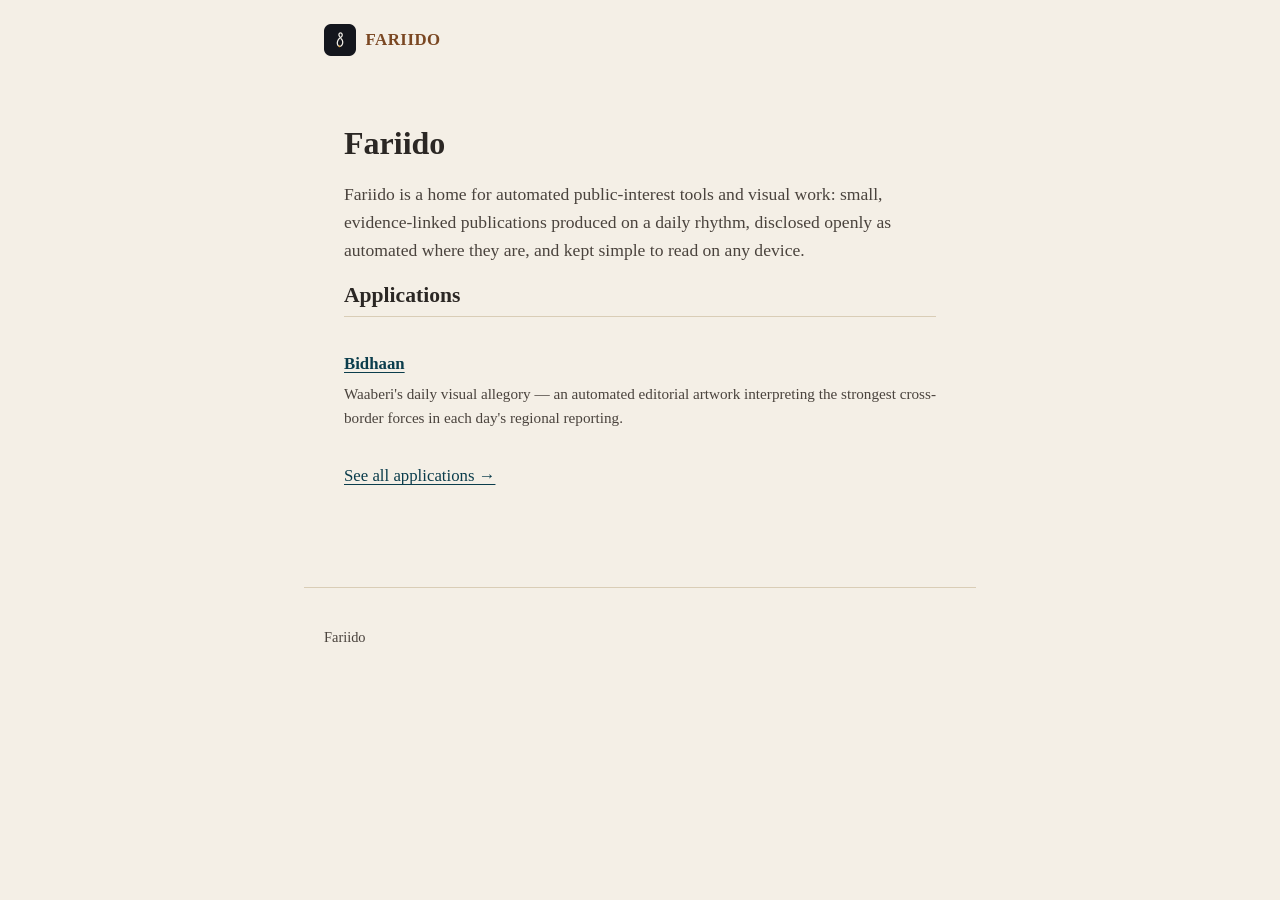
<file: index.html>
<!DOCTYPE html>
<html lang="en">
<head>
<meta charset="utf-8">
<meta name="viewport" content="width=device-width, initial-scale=1">
<title>Fariido</title>
<meta name="description" content="Fariido — a home for automated public-interest tools and visual work.">
<link rel="icon" type="image/png" href="/assets/favicon.png">
<link rel="stylesheet" href="/assets/site.css">
</head>
<body>
<header class="site-header">
  <img src="/assets/raad-logo.png" alt="Fariido" class="site-logo" width="32" height="32">
  <p class="wordmark">Fariido</p>
</header>

<main>
  <section class="hero">
    <h1>Fariido</h1>
    <p class="lede">
      Fariido is a home for automated public-interest tools and visual work: small, evidence-linked
      publications produced on a daily rhythm, disclosed openly as automated where they are, and kept
      simple to read on any device.
    </p>
  </section>

  <section aria-label="applications">
    <h2>Applications</h2>
    <ul class="app-list">
      <li>
        <a href="/apps/bidhaan/"><strong>Bidhaan</strong></a>
        <span class="app-desc">Waaberi's daily visual allegory — an automated editorial artwork
        interpreting the strongest cross-border forces in each day's regional reporting.</span>
      </li>
    </ul>
    <p><a href="/apps/">See all applications &rarr;</a></p>
  </section>
</main>

<footer class="site-footer">
  <p>Fariido</p>
</footer>
</body>
</html>
</file>
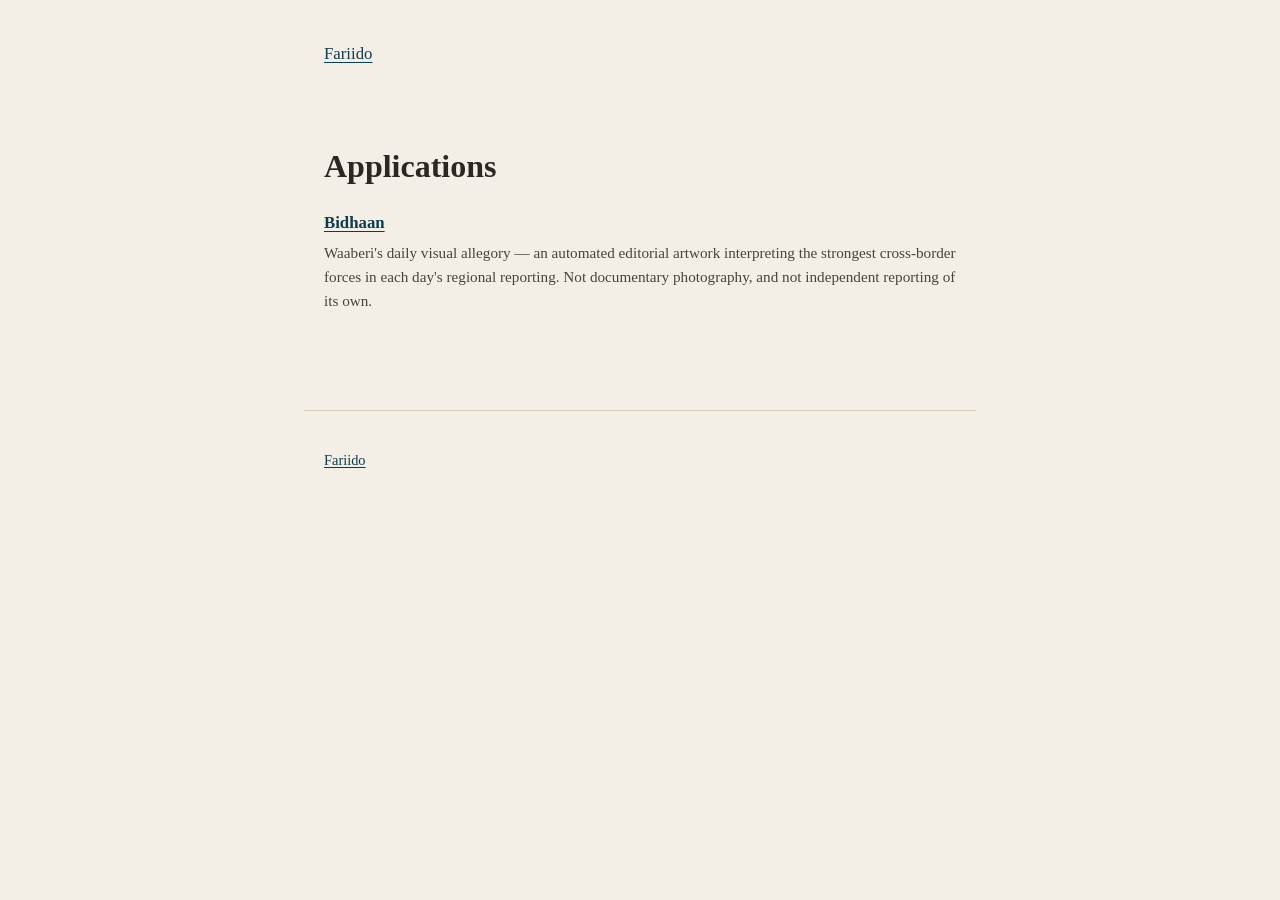
<file: apps/index.html>
<!DOCTYPE html>
<html lang="en">
<head>
<meta charset="utf-8">
<meta name="viewport" content="width=device-width, initial-scale=1">
<title>Applications — Fariido</title>
<meta name="description" content="Fariido applications: automated public-interest tools and visual work.">
<link rel="stylesheet" href="/assets/site.css">
</head>
<body>
<header class="site-header">
  <p><a href="/">Fariido</a></p>
</header>

<main>
  <h1>Applications</h1>
  <ul class="app-list">
    <li>
      <a href="/apps/bidhaan/"><strong>Bidhaan</strong></a>
      <span class="app-desc">Waaberi's daily visual allegory — an automated editorial artwork
      interpreting the strongest cross-border forces in each day's regional reporting. Not
      documentary photography, and not independent reporting of its own.</span>
    </li>
  </ul>
</main>

<footer class="site-footer">
  <p><a href="/">Fariido</a></p>
</footer>
</body>
</html>
</file>
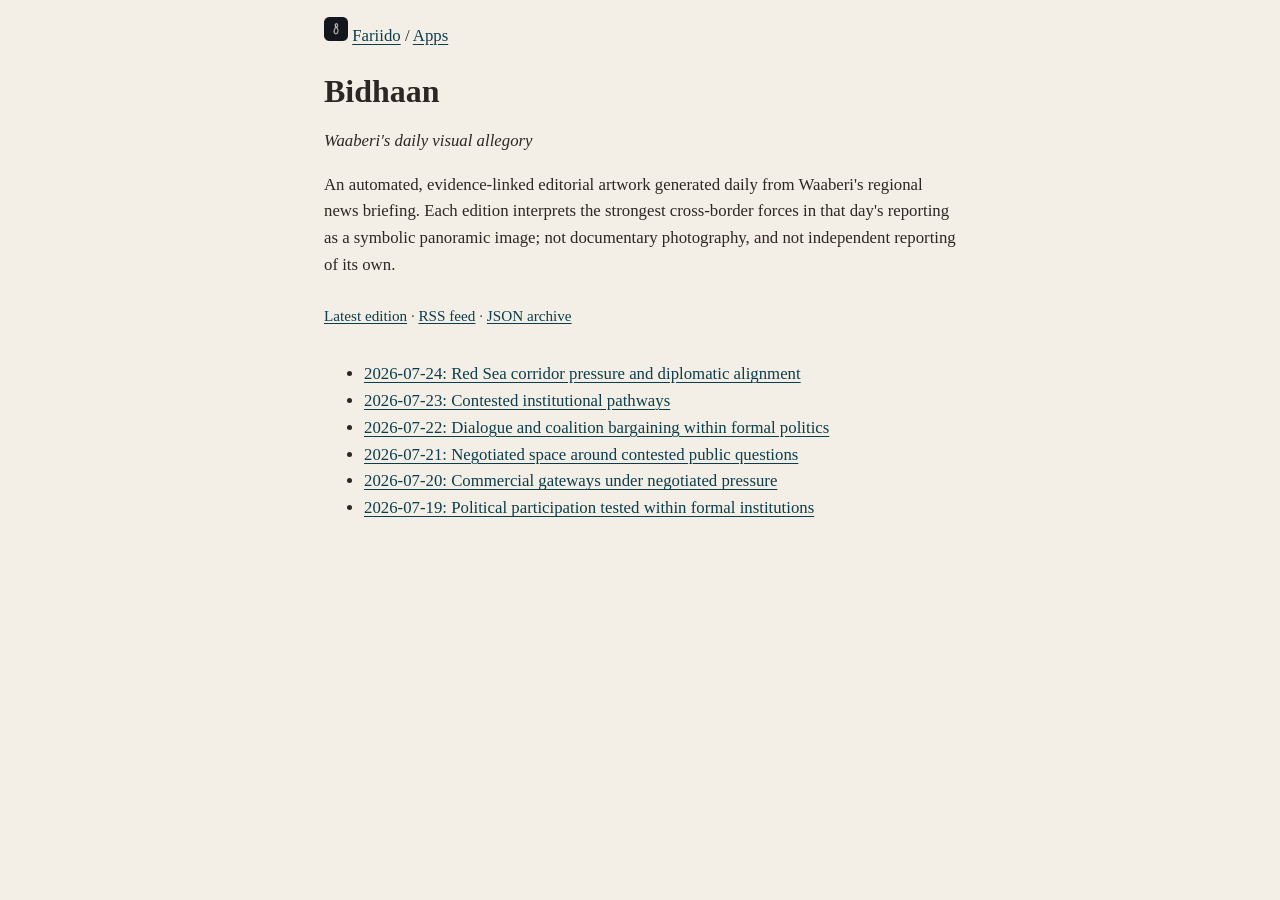
<file: apps/bidhaan/index.html>
<!DOCTYPE html>
<html lang="en">
<head>
<meta charset="utf-8">
<meta name="viewport" content="width=device-width, initial-scale=1">
<title>Bidhaan: Archive</title>
<meta name="description" content="Bidhaan: Waaberi's daily visual allegory. An automated, evidence-linked editorial artwork archive.">
<link rel="icon" type="image/png" href="/assets/favicon.png">
<link rel="alternate" type="application/rss+xml" title="Bidhaan" href="feed.xml">
<link rel="stylesheet" href="/assets/site.css">
</head>
<body>
<header>
  <p><a href="/"><img src="/assets/raad-logo.png" alt="Fariido" class="site-logo" width="24" height="24"></a> <a href="/">Fariido</a> / <a href="/apps/">Apps</a></p>
  <h1>Bidhaan</h1>
  <p><em>Waaberi's daily visual allegory</em></p>
  <p>An automated, evidence-linked editorial artwork generated daily from Waaberi's regional news
  briefing. Each edition interprets the strongest cross-border forces in that day's reporting as a
  symbolic panoramic image; not documentary photography, and not independent reporting of its own.</p>
</header>
<nav aria-label="feeds"><a href="latest/">Latest edition</a> · <a href="feed.xml">RSS feed</a> · <a href="index.json">JSON archive</a></nav>
<section aria-label="editions">

  <ul>
  
    <li><a href="/apps/bidhaan/2026/07/24/">2026-07-24: Red Sea corridor pressure and diplomatic alignment</a></li>
  
    <li><a href="/apps/bidhaan/2026/07/23/">2026-07-23: Contested institutional pathways</a></li>
  
    <li><a href="/apps/bidhaan/2026/07/22/">2026-07-22: Dialogue and coalition bargaining within formal politics</a></li>
  
    <li><a href="/apps/bidhaan/2026/07/21/">2026-07-21: Negotiated space around contested public questions</a></li>
  
    <li><a href="/apps/bidhaan/2026/07/20/">2026-07-20: Commercial gateways under negotiated pressure</a></li>
  
    <li><a href="/apps/bidhaan/2026/07/19/">2026-07-19: Political participation tested within formal institutions</a></li>
  
  </ul>

</section>
</body>
</html>
</file>
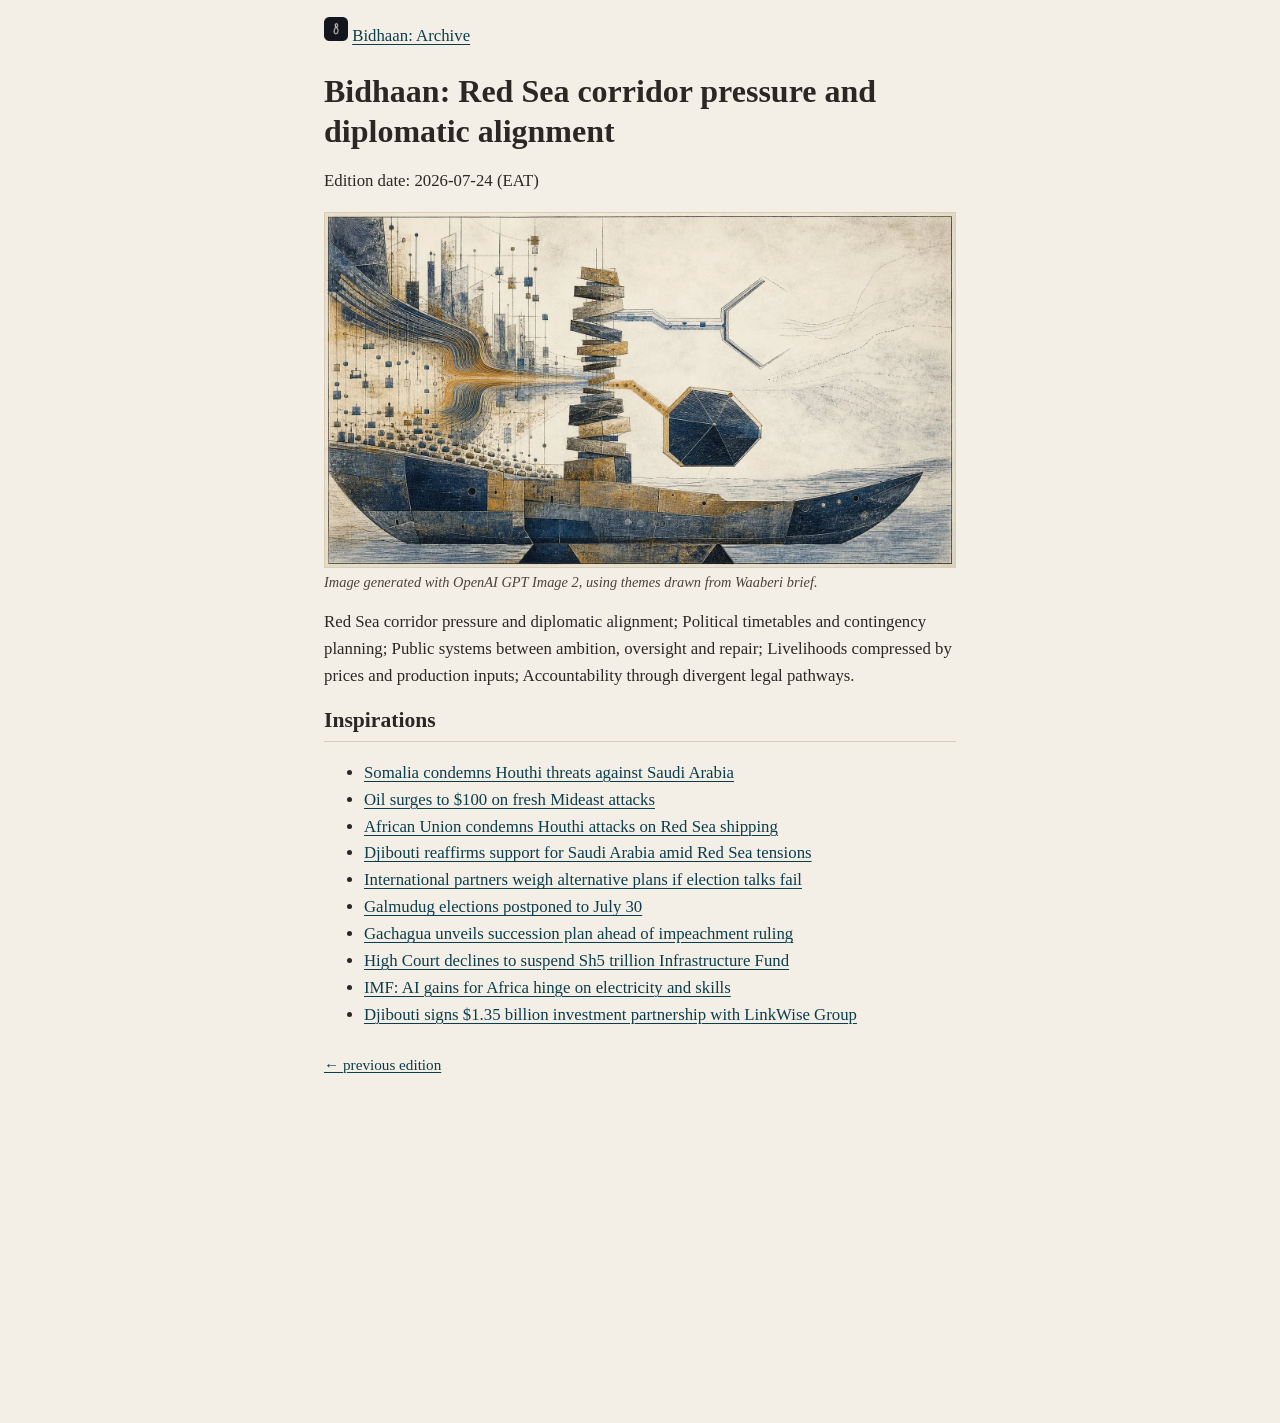
<file: apps/bidhaan/latest/index.html>
<!DOCTYPE html>
<html lang="en">
<head>
<meta charset="utf-8">
<meta name="viewport" content="width=device-width, initial-scale=1">
<title>Bidhaan: Latest edition</title>
<link rel="icon" type="image/png" href="/assets/favicon.png">
<link rel="stylesheet" href="/assets/site.css">

<meta http-equiv="refresh" content="0; url=/apps/bidhaan/2026/07/24/">
<link rel="canonical" href="/apps/bidhaan/2026/07/24/">

</head>
<body>
<header>
  <p><a href="/"><img src="/assets/raad-logo.png" alt="Fariido" class="site-logo" width="24" height="24"></a> <a href="/apps/bidhaan/">Bidhaan: Archive</a></p>
  <h1>Bidhaan: Latest edition</h1>
</header>
<section>

  <p>The current edition is <strong>Red Sea corridor pressure and diplomatic alignment</strong> (2026-07-24).</p>
  <p>If you are not redirected automatically, <a href="/apps/bidhaan/2026/07/24/">continue to the latest edition</a>.</p>

</section>
</body>
</html>
</file>
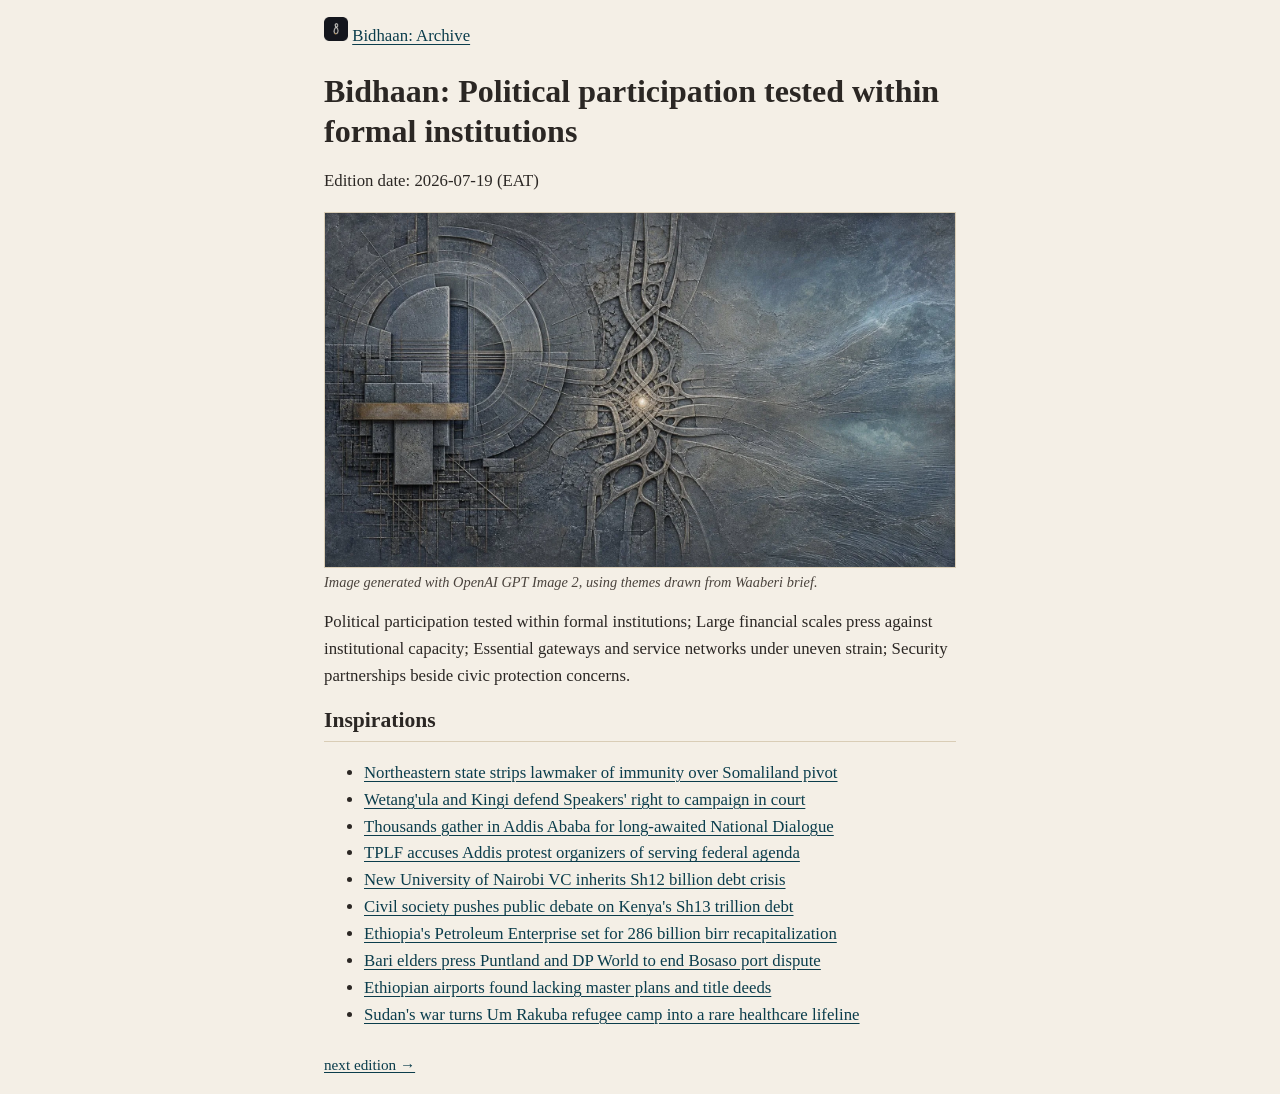
<file: apps/bidhaan/2026/07/19/index.html>
<!DOCTYPE html>
<html lang="en">
<head>
<meta charset="utf-8">
<meta name="viewport" content="width=device-width, initial-scale=1">
<title>Bidhaan: Political participation tested within formal institutions (2026-07-19)</title>
<meta name="description" content="Abstract panoramic editorial artwork in three connected regions, symbolically representing: Political participation tested within formal institutions, Large financial scales press against institutional capacity, Essential gateways and service networks under uneven strain, Security partnerships beside civic protection concerns. Non-documentary, AI-assisted or deterministic editorial interpretation, not a photograph.">
<meta name="bidhaan-manifest-hash" content="86d730b390259107a20ba570ad334723a17157b99d81cf76d1047532fc91c47d">
<meta name="bidhaan-date" content="2026-07-19">
<meta name="bidhaan-revision" content="0">

<link rel="canonical" href="https://fariido.pages.dev/apps/bidhaan/2026/07/19/">

<link rel="next" href="/apps/bidhaan/2026/07/20/">
<meta property="og:type" content="article">
<meta property="og:title" content="Bidhaan: Political participation tested within formal institutions (2026-07-19)">
<meta property="og:description" content="Abstract panoramic editorial artwork in three connected regions, symbolically representing: Political participation tested within formal institutions, Large financial scales press against institutional capacity, Essential gateways and service networks under uneven strain, Security partnerships beside civic protection concerns. Non-documentary, AI-assisted or deterministic editorial interpretation, not a photograph.">
<meta property="og:url" content="https://fariido.pages.dev/apps/bidhaan/2026/07/19/">
<meta property="og:image" content="https://fariido.pages.dev/images/bidhaan/2026/07/19.webp">
<meta name="twitter:card" content="summary_large_image">
<meta name="twitter:title" content="Bidhaan: Political participation tested within formal institutions (2026-07-19)">
<meta name="twitter:description" content="Abstract panoramic editorial artwork in three connected regions, symbolically representing: Political participation tested within formal institutions, Large financial scales press against institutional capacity, Essential gateways and service networks under uneven strain, Security partnerships beside civic protection concerns. Non-documentary, AI-assisted or deterministic editorial interpretation, not a photograph.">
<meta name="twitter:image" content="https://fariido.pages.dev/images/bidhaan/2026/07/19.webp">
<link rel="icon" type="image/png" href="/assets/favicon.png">
<link rel="stylesheet" href="/assets/site.css">
</head>
<body>
<header>
  <p><a href="/"><img src="/assets/raad-logo.png" alt="Fariido" class="site-logo" width="24" height="24"></a> <a href="/apps/bidhaan/">Bidhaan: Archive</a></p>
  <h1>Bidhaan: Political participation tested within formal institutions</h1>
  <p>Edition date: 2026-07-19 (EAT)</p>
</header>

<section aria-label="artwork">
  <figure style="margin: 0;">
    <img src="/images/bidhaan/2026/07/19.webp" alt="Abstract panoramic editorial artwork in three connected regions, symbolically representing: Political participation tested within formal institutions, Large financial scales press against institutional capacity, Essential gateways and service networks under uneven strain, Security partnerships beside civic protection concerns. Non-documentary, AI-assisted or deterministic editorial interpretation, not a photograph." width="1600" height="900" style="display: block;">
    <figcaption class="image-declaration" style="margin-top: 0.25rem; color: var(--charcoal-soft); font-size: 0.9rem; font-style: italic; line-height: 1.4; text-align: left;">Image generated with OpenAI GPT Image 2, using themes drawn from Waaberi brief.</figcaption>
  </figure>
  <p>Political participation tested within formal institutions; Large financial scales press against institutional capacity; Essential gateways and service networks under uneven strain; Security partnerships beside civic protection concerns.</p>
</section>

<section aria-label="inspirations">
  <h2>Inspirations</h2>
  <ul>
  
    <li><a href="https://hiiraan.com/news4/2026/Jul/205729/northeastern_parliament_strips_fahiima_quuje_of_immunity_after_somaliland_shift.aspx">Northeastern state strips lawmaker of immunity over Somaliland pivot</a></li>
  
    <li><a href="https://standardmedia.co.ke/politics/article/2001553098/we-are-allowed-by-constitution-to-campaign-wetang-ula-and-kingi-tell-court">Wetang&#39;ula and Kingi defend Speakers&#39; right to campaign in court</a></li>
  
    <li><a href="https://thereporterethiopia.com/51938">Thousands gather in Addis Ababa for long-awaited National Dialogue</a></li>
  
    <li><a href="https://thereporterethiopia.com/51929">TPLF accuses Addis protest organizers of serving federal agenda</a></li>
  
    <li><a href="https://nation.africa/kenya/news/education/new-uon-boss-prof-ayub-gitau-faces-sh12bn-debt-strikes-and-falling-rankings--5530590">New University of Nairobi VC inherits Sh12 billion debt crisis</a></li>
  
    <li><a href="https://standardmedia.co.ke/business/article/2001553162/why-civil-society-wants-kenya-s-sh13-trillion-debt-discussed-at-dinner-tables">Civil society pushes public debate on Kenya&#39;s Sh13 trillion debt</a></li>
  
    <li><a href="https://thereporterethiopia.com/51932">Ethiopia&#39;s Petroleum Enterprise set for 286 billion birr recapitalization</a></li>
  
    <li><a href="https://hiiraan.com/news4/2026/Jul/205727/bari_region_elders_urge_puntland_dp_world_to_end_bosaso_port_dispute.aspx">Bari elders press Puntland and DP World to end Bosaso port dispute</a></li>
  
    <li><a href="https://addisfortune.news/airports-lack-master-plans-title-deeds">Ethiopian airports found lacking master plans and title deeds</a></li>
  
    <li><a href="https://3ayin.com/en/umrakuba-">Sudan&#39;s war turns Um Rakuba refugee camp into a rare healthcare lifeline</a></li>
  
  </ul>
</section>

<nav aria-label="archive navigation">
  
  <a href="/apps/bidhaan/2026/07/20/">next edition &rarr;</a>
</nav>
</body>
</html>
</file>
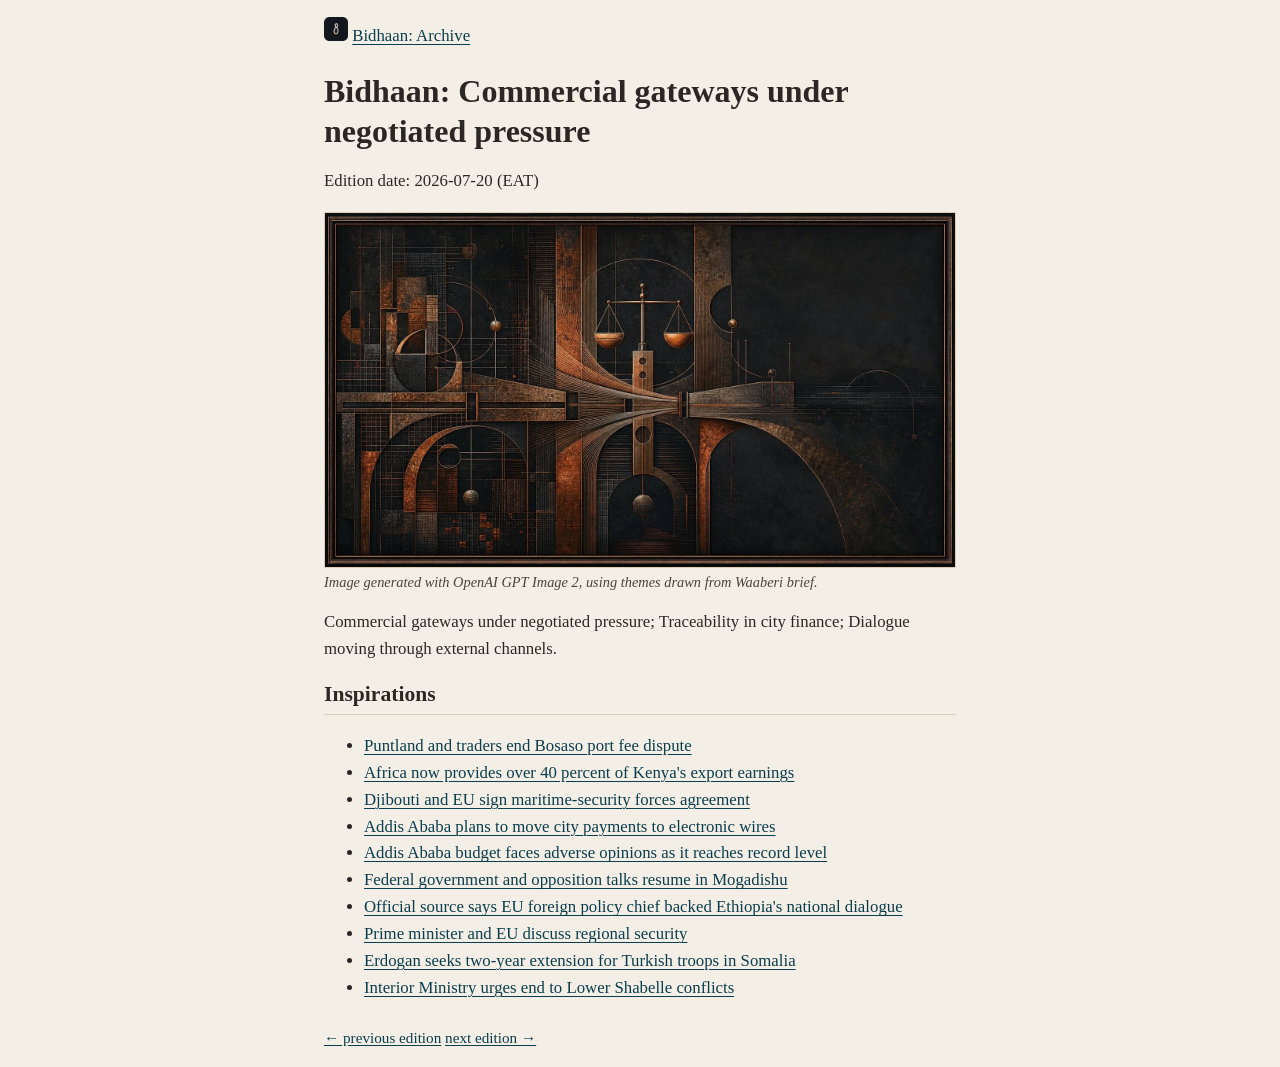
<file: apps/bidhaan/2026/07/20/index.html>
<!DOCTYPE html>
<html lang="en">
<head>
<meta charset="utf-8">
<meta name="viewport" content="width=device-width, initial-scale=1">
<title>Bidhaan: Commercial gateways under negotiated pressure (2026-07-20)</title>
<meta name="description" content="Abstract panoramic editorial artwork in three connected regions, symbolically representing: Commercial gateways under negotiated pressure, Traceability in city finance, Dialogue moving through external channels. Non-documentary, AI-assisted or deterministic editorial interpretation, not a photograph.">
<meta name="bidhaan-manifest-hash" content="3fcc3c27493f899cb8c7c16fc9a03580d32db0dedda34ea4d06b93808bc2b897">
<meta name="bidhaan-date" content="2026-07-20">
<meta name="bidhaan-revision" content="0">

<link rel="canonical" href="https://fariido.pages.dev/apps/bidhaan/2026/07/20/">
<link rel="prev" href="/apps/bidhaan/2026/07/19/">
<link rel="next" href="/apps/bidhaan/2026/07/21/">
<meta property="og:type" content="article">
<meta property="og:title" content="Bidhaan: Commercial gateways under negotiated pressure (2026-07-20)">
<meta property="og:description" content="Abstract panoramic editorial artwork in three connected regions, symbolically representing: Commercial gateways under negotiated pressure, Traceability in city finance, Dialogue moving through external channels. Non-documentary, AI-assisted or deterministic editorial interpretation, not a photograph.">
<meta property="og:url" content="https://fariido.pages.dev/apps/bidhaan/2026/07/20/">
<meta property="og:image" content="https://fariido.pages.dev/images/bidhaan/2026/07/20.webp">
<meta name="twitter:card" content="summary_large_image">
<meta name="twitter:title" content="Bidhaan: Commercial gateways under negotiated pressure (2026-07-20)">
<meta name="twitter:description" content="Abstract panoramic editorial artwork in three connected regions, symbolically representing: Commercial gateways under negotiated pressure, Traceability in city finance, Dialogue moving through external channels. Non-documentary, AI-assisted or deterministic editorial interpretation, not a photograph.">
<meta name="twitter:image" content="https://fariido.pages.dev/images/bidhaan/2026/07/20.webp">
<link rel="icon" type="image/png" href="/assets/favicon.png">
<link rel="stylesheet" href="/assets/site.css">
</head>
<body>
<header>
  <p><a href="/"><img src="/assets/raad-logo.png" alt="Fariido" class="site-logo" width="24" height="24"></a> <a href="/apps/bidhaan/">Bidhaan: Archive</a></p>
  <h1>Bidhaan: Commercial gateways under negotiated pressure</h1>
  <p>Edition date: 2026-07-20 (EAT)</p>
</header>

<section aria-label="artwork">
  <figure style="margin: 0;">
    <img src="/images/bidhaan/2026/07/20.webp" alt="Abstract panoramic editorial artwork in three connected regions, symbolically representing: Commercial gateways under negotiated pressure, Traceability in city finance, Dialogue moving through external channels. Non-documentary, AI-assisted or deterministic editorial interpretation, not a photograph." width="1600" height="900" style="display: block;">
    <figcaption class="image-declaration" style="margin-top: 0.25rem; color: var(--charcoal-soft); font-size: 0.9rem; font-style: italic; line-height: 1.4; text-align: left;">Image generated with OpenAI GPT Image 2, using themes drawn from Waaberi brief.</figcaption>
  </figure>
  <p>Commercial gateways under negotiated pressure; Traceability in city finance; Dialogue moving through external channels.</p>
</section>

<section aria-label="inspirations">
  <h2>Inspirations</h2>
  <ul>
  
    <li><a href="https://hiiraan.com/news4/2026/Jul/205740/puntland_traders_agree_to_end_bosaso_port_fee_dispute.aspx">Puntland and traders end Bosaso port fee dispute</a></li>
  
    <li><a href="https://businessdailyafrica.com/bd/economy/africa-contributes-over-40pc-of-kenya-s-export-earnings-5531880">Africa now provides over 40 percent of Kenya&#39;s export earnings</a></li>
  
    <li><a href="https://lanation.dj/djibouti-et-lunion-europeenne-renforcent-leur-partenariat-strategique-pour-la-securite-maritime">Djibouti and EU sign maritime-security forces agreement</a></li>
  
    <li><a href="https://addisfortune.news/addis-abeba-plans-to-move-its-money-to-the-wires">Addis Ababa plans to move city payments to electronic wires</a></li>
  
    <li><a href="https://addisfortune.news/adverse-opinions-pile-up-as-addis-abebas-budget-hits-a-record">Addis Ababa budget faces adverse opinions as it reaches record level</a></li>
  
    <li><a href="https://caasimada.net/xog-qodobada-looga-hadlayo-wada-hadallada-berri-dhexmaraya-df-iyo-mucaaradka">Federal government and opposition talks resume in Mogadishu</a></li>
  
    <li><a href="https://ena.et/web/eng/w/eng_9243578">Official source says EU foreign policy chief backed Ethiopia&#39;s national dialogue</a></li>
  
    <li><a href="https://lanation.dj/le-premier-ministre-reaffirme-avec-lunion-europeenne-lengagement-de-djibouti-en-faveur-de-la-paix-et-de-la-stabilite-regionale">Prime minister and EU discuss regional security</a></li>
  
    <li><a href="https://hiiraan.com/security4/2026/Jul/205736/erdogan_seeks_twoyear_extension_for_turkish_troop_deployment_in_somalia.aspx">Erdogan seeks two-year extension for Turkish troops in Somalia</a></li>
  
    <li><a href="https://hiiraan.com/security4/2026/Jul/205735/somalia_interior_ministry_calls_for_end_to_conflicts_in_lower_shabelle_region.aspx">Interior Ministry urges end to Lower Shabelle conflicts</a></li>
  
  </ul>
</section>

<nav aria-label="archive navigation">
  <a href="/apps/bidhaan/2026/07/19/">&larr; previous edition</a>
  <a href="/apps/bidhaan/2026/07/21/">next edition &rarr;</a>
</nav>
</body>
</html>
</file>
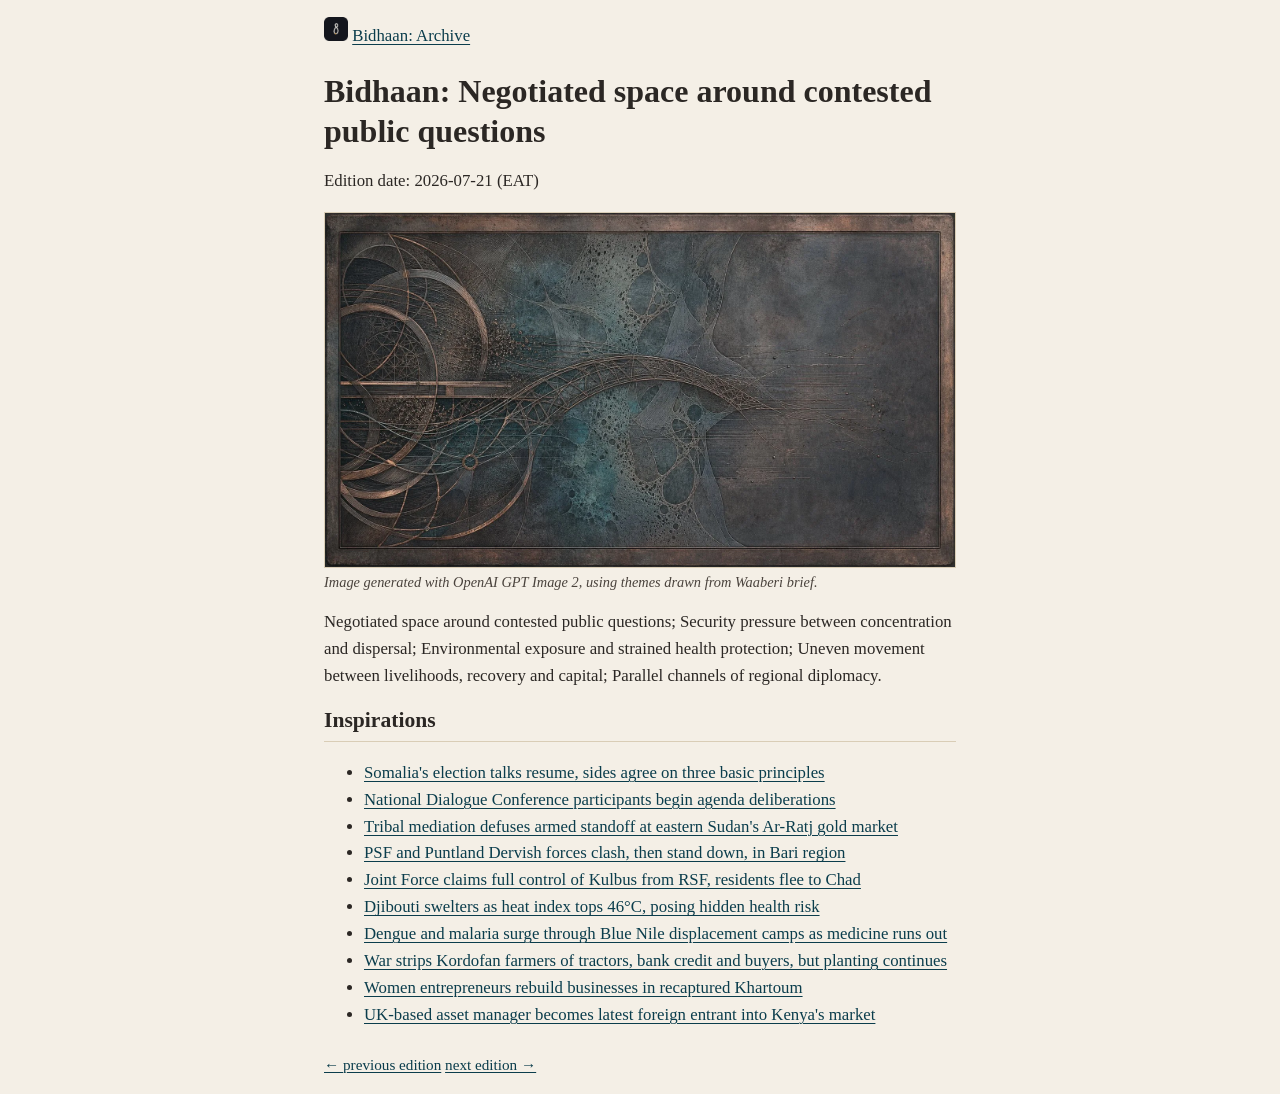
<file: apps/bidhaan/2026/07/21/index.html>
<!DOCTYPE html>
<html lang="en">
<head>
<meta charset="utf-8">
<meta name="viewport" content="width=device-width, initial-scale=1">
<title>Bidhaan: Negotiated space around contested public questions (2026-07-21)</title>
<meta name="description" content="Abstract panoramic editorial artwork in three connected regions, symbolically representing: Negotiated space around contested public questions, Security pressure between concentration and dispersal, Environmental exposure and strained health protection, Uneven movement between livelihoods, recovery and capital, Parallel channels of regional diplomacy. Non-documentary, AI-assisted or deterministic editorial interpretation, not a photograph.">
<meta name="bidhaan-manifest-hash" content="53c22646545fb0fa8f6a1aa49be869874cb75addeb39aba116952d5794b01964">
<meta name="bidhaan-date" content="2026-07-21">
<meta name="bidhaan-revision" content="0">

<link rel="canonical" href="https://fariido.pages.dev/apps/bidhaan/2026/07/21/">
<link rel="prev" href="/apps/bidhaan/2026/07/20/">
<link rel="next" href="/apps/bidhaan/2026/07/22/">
<meta property="og:type" content="article">
<meta property="og:title" content="Bidhaan: Negotiated space around contested public questions (2026-07-21)">
<meta property="og:description" content="Abstract panoramic editorial artwork in three connected regions, symbolically representing: Negotiated space around contested public questions, Security pressure between concentration and dispersal, Environmental exposure and strained health protection, Uneven movement between livelihoods, recovery and capital, Parallel channels of regional diplomacy. Non-documentary, AI-assisted or deterministic editorial interpretation, not a photograph.">
<meta property="og:url" content="https://fariido.pages.dev/apps/bidhaan/2026/07/21/">
<meta property="og:image" content="https://fariido.pages.dev/images/bidhaan/2026/07/21.webp">
<meta name="twitter:card" content="summary_large_image">
<meta name="twitter:title" content="Bidhaan: Negotiated space around contested public questions (2026-07-21)">
<meta name="twitter:description" content="Abstract panoramic editorial artwork in three connected regions, symbolically representing: Negotiated space around contested public questions, Security pressure between concentration and dispersal, Environmental exposure and strained health protection, Uneven movement between livelihoods, recovery and capital, Parallel channels of regional diplomacy. Non-documentary, AI-assisted or deterministic editorial interpretation, not a photograph.">
<meta name="twitter:image" content="https://fariido.pages.dev/images/bidhaan/2026/07/21.webp">
<link rel="icon" type="image/png" href="/assets/favicon.png">
<link rel="stylesheet" href="/assets/site.css">
</head>
<body>
<header>
  <p><a href="/"><img src="/assets/raad-logo.png" alt="Fariido" class="site-logo" width="24" height="24"></a> <a href="/apps/bidhaan/">Bidhaan: Archive</a></p>
  <h1>Bidhaan: Negotiated space around contested public questions</h1>
  <p>Edition date: 2026-07-21 (EAT)</p>
</header>

<section aria-label="artwork">
  <figure style="margin: 0;">
    <img src="/images/bidhaan/2026/07/21.webp" alt="Abstract panoramic editorial artwork in three connected regions, symbolically representing: Negotiated space around contested public questions, Security pressure between concentration and dispersal, Environmental exposure and strained health protection, Uneven movement between livelihoods, recovery and capital, Parallel channels of regional diplomacy. Non-documentary, AI-assisted or deterministic editorial interpretation, not a photograph." width="1600" height="900" style="display: block;">
    <figcaption class="image-declaration" style="margin-top: 0.25rem; color: var(--charcoal-soft); font-size: 0.9rem; font-style: italic; line-height: 1.4; text-align: left;">Image generated with OpenAI GPT Image 2, using themes drawn from Waaberi brief.</figcaption>
  </figure>
  <p>Negotiated space around contested public questions; Security pressure between concentration and dispersal; Environmental exposure and strained health protection; Uneven movement between livelihoods, recovery and capital; Parallel channels of regional diplomacy.</p>
</section>

<section aria-label="inspirations">
  <h2>Inspirations</h2>
  <ul>
  
    <li><a href="https://hiiraan.com/news4/2026/Jul/205752/somali_election_talks_resume_in_mogadishu_as_sides_agree_on_three_basic_principles.aspx">Somalia&#39;s election talks resume, sides agree on three basic principles</a></li>
  
    <li><a href="https://ena.et/web/eng/w/eng_9247586">National Dialogue Conference participants begin agenda deliberations</a></li>
  
    <li><a href="https://atarnetwork.com/?p=30542">Tribal mediation defuses armed standoff at eastern Sudan&#39;s Ar-Ratj gold market</a></li>
  
    <li><a href="https://caasimada.net/maxaa-ka-cusub-dagaalkii-ciidamada-psf-ee-taabacsan-df-iyo-kuwa-puntland">PSF and Puntland Dervish forces clash, then stand down, in Bari region</a></li>
  
    <li><a href="https://atarnetwork.com/?p=30599">Joint Force claims full control of Kulbus from RSF, residents flee to Chad</a></li>
  
    <li><a href="https://lanation.dj/djibouti-forte-chaleur-ressentie-depassant-les-46-c-un-danger-invisible-pour-la-sante">Djibouti swelters as heat index tops 46°C, posing hidden health risk</a></li>
  
    <li><a href="https://atarnetwork.com/?p=30543">Dengue and malaria surge through Blue Nile displacement camps as medicine runs out</a></li>
  
    <li><a href="https://atarnetwork.com/?p=30545">War strips Kordofan farmers of tractors, bank credit and buyers, but planting continues</a></li>
  
    <li><a href="https://atarnetwork.com/?p=30544">Women entrepreneurs rebuild businesses in recaptured Khartoum</a></li>
  
    <li><a href="https://businessdailyafrica.com/bd/markets/uk-based-asset-firm-latest-to-enter-kenya-in-partnership-deal-5532748">UK-based asset manager becomes latest foreign entrant into Kenya&#39;s market</a></li>
  
  </ul>
</section>

<nav aria-label="archive navigation">
  <a href="/apps/bidhaan/2026/07/20/">&larr; previous edition</a>
  <a href="/apps/bidhaan/2026/07/22/">next edition &rarr;</a>
</nav>
</body>
</html>
</file>
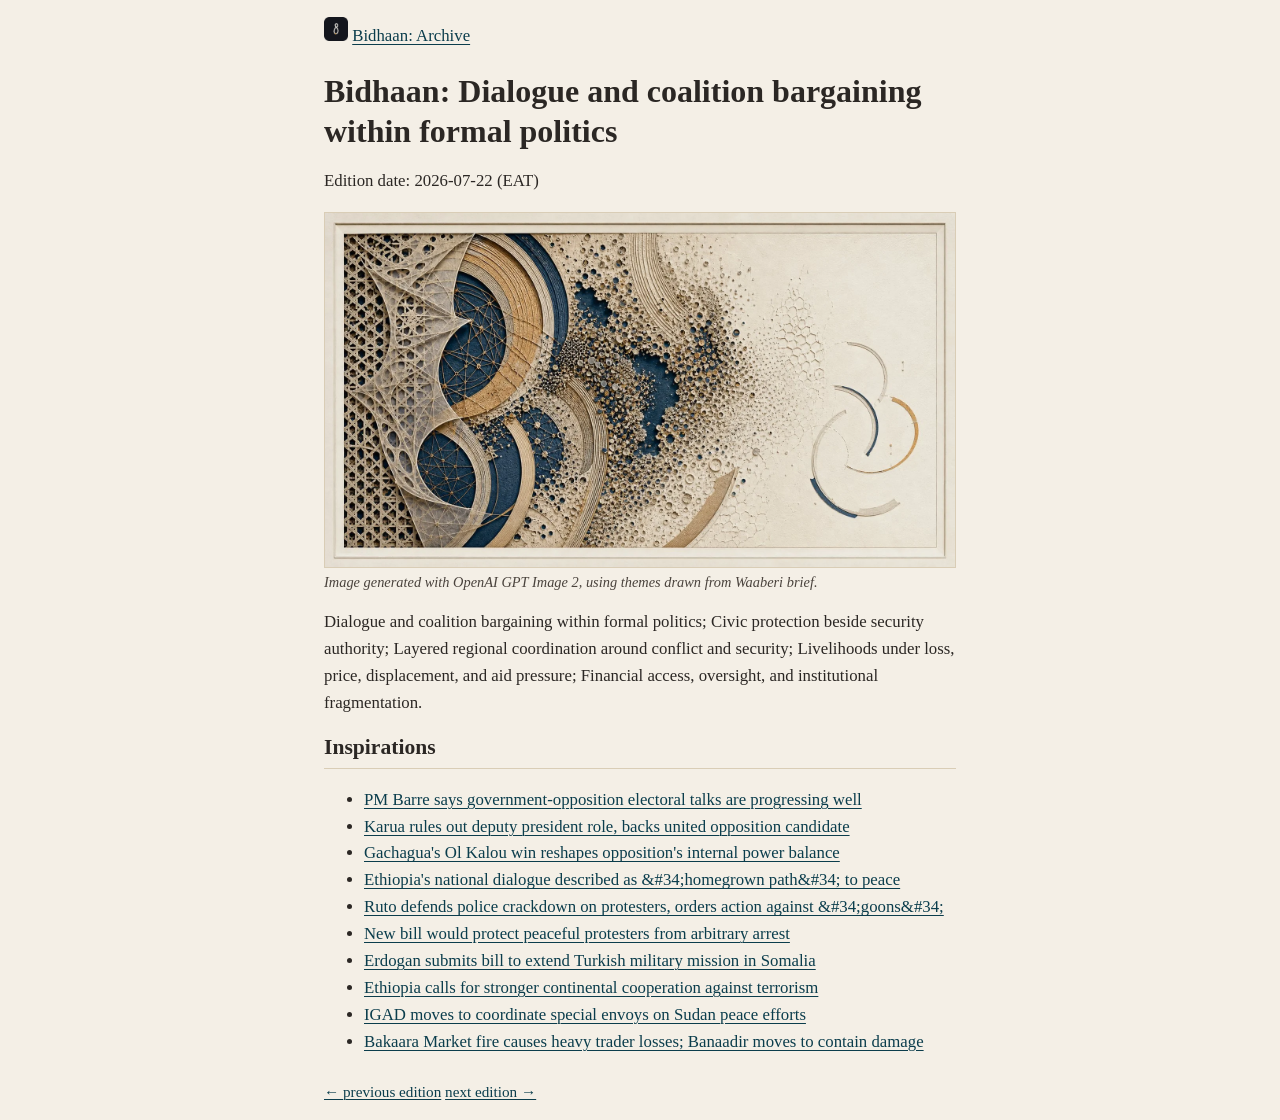
<file: apps/bidhaan/2026/07/22/index.html>
<!DOCTYPE html>
<html lang="en">
<head>
<meta charset="utf-8">
<meta name="viewport" content="width=device-width, initial-scale=1">
<title>Bidhaan: Dialogue and coalition bargaining within formal politics (2026-07-22)</title>
<meta name="description" content="Abstract panoramic editorial artwork in three connected regions, symbolically representing: Dialogue and coalition bargaining within formal politics, Civic protection beside security authority, Layered regional coordination around conflict and security, Livelihoods under loss, price, displacement, and aid pressure, Financial access, oversight, and institutional fragmentation. Non-documentary, AI-assisted or deterministic editorial interpretation, not a photograph.">
<meta name="bidhaan-manifest-hash" content="f15741fe2ced91b10d2e93ff342ca59b3c436d0fe61515ad79f718e3bd147535">
<meta name="bidhaan-date" content="2026-07-22">
<meta name="bidhaan-revision" content="0">

<link rel="canonical" href="https://fariido.pages.dev/apps/bidhaan/2026/07/22/">
<link rel="prev" href="/apps/bidhaan/2026/07/21/">
<link rel="next" href="/apps/bidhaan/2026/07/23/">
<meta property="og:type" content="article">
<meta property="og:title" content="Bidhaan: Dialogue and coalition bargaining within formal politics (2026-07-22)">
<meta property="og:description" content="Abstract panoramic editorial artwork in three connected regions, symbolically representing: Dialogue and coalition bargaining within formal politics, Civic protection beside security authority, Layered regional coordination around conflict and security, Livelihoods under loss, price, displacement, and aid pressure, Financial access, oversight, and institutional fragmentation. Non-documentary, AI-assisted or deterministic editorial interpretation, not a photograph.">
<meta property="og:url" content="https://fariido.pages.dev/apps/bidhaan/2026/07/22/">
<meta property="og:image" content="https://fariido.pages.dev/images/bidhaan/2026/07/22.webp">
<meta name="twitter:card" content="summary_large_image">
<meta name="twitter:title" content="Bidhaan: Dialogue and coalition bargaining within formal politics (2026-07-22)">
<meta name="twitter:description" content="Abstract panoramic editorial artwork in three connected regions, symbolically representing: Dialogue and coalition bargaining within formal politics, Civic protection beside security authority, Layered regional coordination around conflict and security, Livelihoods under loss, price, displacement, and aid pressure, Financial access, oversight, and institutional fragmentation. Non-documentary, AI-assisted or deterministic editorial interpretation, not a photograph.">
<meta name="twitter:image" content="https://fariido.pages.dev/images/bidhaan/2026/07/22.webp">
<link rel="icon" type="image/png" href="/assets/favicon.png">
<link rel="stylesheet" href="/assets/site.css">
</head>
<body>
<header>
  <p><a href="/"><img src="/assets/raad-logo.png" alt="Fariido" class="site-logo" width="24" height="24"></a> <a href="/apps/bidhaan/">Bidhaan: Archive</a></p>
  <h1>Bidhaan: Dialogue and coalition bargaining within formal politics</h1>
  <p>Edition date: 2026-07-22 (EAT)</p>
</header>

<section aria-label="artwork">
  <figure style="margin: 0;">
    <img src="/images/bidhaan/2026/07/22.webp" alt="Abstract panoramic editorial artwork in three connected regions, symbolically representing: Dialogue and coalition bargaining within formal politics, Civic protection beside security authority, Layered regional coordination around conflict and security, Livelihoods under loss, price, displacement, and aid pressure, Financial access, oversight, and institutional fragmentation. Non-documentary, AI-assisted or deterministic editorial interpretation, not a photograph." width="1600" height="900" style="display: block;">
    <figcaption class="image-declaration" style="margin-top: 0.25rem; color: var(--charcoal-soft); font-size: 0.9rem; font-style: italic; line-height: 1.4; text-align: left;">Image generated with OpenAI GPT Image 2, using themes drawn from Waaberi brief.</figcaption>
  </figure>
  <p>Dialogue and coalition bargaining within formal politics; Civic protection beside security authority; Layered regional coordination around conflict and security; Livelihoods under loss, price, displacement, and aid pressure; Financial access, oversight, and institutional fragmentation.</p>
</section>

<section aria-label="inspirations">
  <h2>Inspirations</h2>
  <ul>
  
    <li><a href="https://hiiraan.com/news4/2026/Jul/205756/somali_pm_welcomes_progress_in_mogadishu_electoral_talks.aspx">PM Barre says government-opposition electoral talks are progressing well</a></li>
  
    <li><a href="https://citizen.digital/article/all-or-nothing-karua-says-will-not-settle-for-deputy-president-post-to-support-united-opposition-candidate-n386867">Karua rules out deputy president role, backs united opposition candidate</a></li>
  
    <li><a href="https://standardmedia.co.ke/politics/article/2001553395/oomph-gachagua-got-from-ol-kalou-win">Gachagua&#39;s Ol Kalou win reshapes opposition&#39;s internal power balance</a></li>
  
    <li><a href="https://ena.et/web/eng/w/eng_9251309">Ethiopia&#39;s national dialogue described as &amp;#34;homegrown path&amp;#34; to peace</a></li>
  
    <li><a href="https://standardmedia.co.ke/politics/article/2001553374/ruto-no-defence-for-goons-criminality-during-protests">Ruto defends police crackdown on protesters, orders action against &amp;#34;goons&amp;#34;</a></li>
  
    <li><a href="https://eastleighvoice.co.ke/news/381728/proposed-rights-based-law-to-govern-public-demonstrations-protect-peaceful-protesters">New bill would protect peaceful protesters from arbitrary arrest</a></li>
  
    <li><a href="https://garoweonline.com/en/news/somalia/erdogan-submits-bill-to-extend-turkish-military-mission-in-somalia">Erdogan submits bill to extend Turkish military mission in Somalia</a></li>
  
    <li><a href="https://ena.et/web/eng/w/eng_9250959">Ethiopia calls for stronger continental cooperation against terrorism</a></li>
  
    <li><a href="https://ena.et/web/eng/w/eng_9251770">IGAD moves to coordinate special envoys on Sudan peace efforts</a></li>
  
    <li><a href="https://hiiraan.com/news4/2026/Jul/205755/photos_traders_report_heavy_losses_after_fire_breaks_out_in_mogadishus_bakaara_market.aspx">Bakaara Market fire causes heavy trader losses; Banaadir moves to contain damage</a></li>
  
  </ul>
</section>

<nav aria-label="archive navigation">
  <a href="/apps/bidhaan/2026/07/21/">&larr; previous edition</a>
  <a href="/apps/bidhaan/2026/07/23/">next edition &rarr;</a>
</nav>
</body>
</html>
</file>
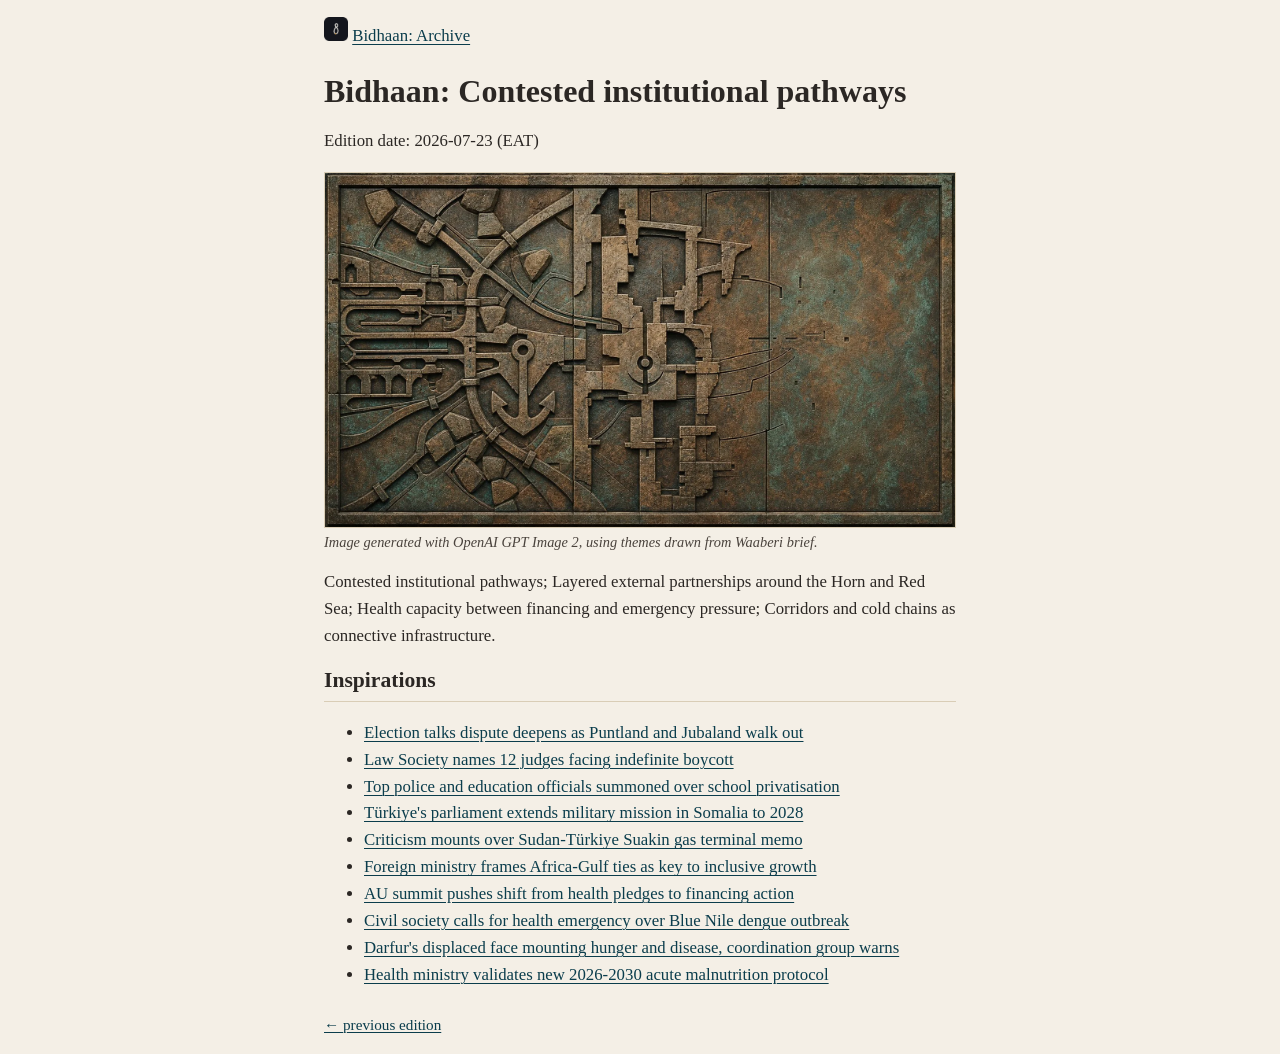
<file: apps/bidhaan/2026/07/23/index.html>
<!DOCTYPE html>
<html lang="en">
<head>
<meta charset="utf-8">
<meta name="viewport" content="width=device-width, initial-scale=1">
<title>Bidhaan: Contested institutional pathways (2026-07-23)</title>
<meta name="description" content="Abstract panoramic editorial artwork in three connected regions, symbolically representing: Contested institutional pathways, Layered external partnerships around the Horn and Red Sea, Health capacity between financing and emergency pressure, Corridors and cold chains as connective infrastructure. Non-documentary, AI-assisted or deterministic editorial interpretation, not a photograph.">
<meta name="bidhaan-manifest-hash" content="a32dea66fbe546b11276fd8c6e496394966a2deb64bf5b8039090058fff54734">
<meta name="bidhaan-date" content="2026-07-23">
<meta name="bidhaan-revision" content="0">

<link rel="canonical" href="https://fariido.pages.dev/apps/bidhaan/2026/07/23/">
<link rel="prev" href="/apps/bidhaan/2026/07/22/">

<meta property="og:type" content="article">
<meta property="og:title" content="Bidhaan: Contested institutional pathways (2026-07-23)">
<meta property="og:description" content="Abstract panoramic editorial artwork in three connected regions, symbolically representing: Contested institutional pathways, Layered external partnerships around the Horn and Red Sea, Health capacity between financing and emergency pressure, Corridors and cold chains as connective infrastructure. Non-documentary, AI-assisted or deterministic editorial interpretation, not a photograph.">
<meta property="og:url" content="https://fariido.pages.dev/apps/bidhaan/2026/07/23/">
<meta property="og:image" content="https://fariido.pages.dev/images/bidhaan/2026/07/23.webp">
<meta name="twitter:card" content="summary_large_image">
<meta name="twitter:title" content="Bidhaan: Contested institutional pathways (2026-07-23)">
<meta name="twitter:description" content="Abstract panoramic editorial artwork in three connected regions, symbolically representing: Contested institutional pathways, Layered external partnerships around the Horn and Red Sea, Health capacity between financing and emergency pressure, Corridors and cold chains as connective infrastructure. Non-documentary, AI-assisted or deterministic editorial interpretation, not a photograph.">
<meta name="twitter:image" content="https://fariido.pages.dev/images/bidhaan/2026/07/23.webp">
<link rel="icon" type="image/png" href="/assets/favicon.png">
<link rel="stylesheet" href="/assets/site.css">
</head>
<body>
<header>
  <p><a href="/"><img src="/assets/raad-logo.png" alt="Fariido" class="site-logo" width="24" height="24"></a> <a href="/apps/bidhaan/">Bidhaan: Archive</a></p>
  <h1>Bidhaan: Contested institutional pathways</h1>
  <p>Edition date: 2026-07-23 (EAT)</p>
</header>

<section aria-label="artwork">
  <figure style="margin: 0;">
    <img src="/images/bidhaan/2026/07/23.webp" alt="Abstract panoramic editorial artwork in three connected regions, symbolically representing: Contested institutional pathways, Layered external partnerships around the Horn and Red Sea, Health capacity between financing and emergency pressure, Corridors and cold chains as connective infrastructure. Non-documentary, AI-assisted or deterministic editorial interpretation, not a photograph." width="1600" height="900" style="display: block;">
    <figcaption class="image-declaration" style="margin-top: 0.25rem; color: var(--charcoal-soft); font-size: 0.9rem; font-style: italic; line-height: 1.4; text-align: left;">Image generated with OpenAI GPT Image 2, using themes drawn from Waaberi brief.</figcaption>
  </figure>
  <p>Contested institutional pathways; Layered external partnerships around the Horn and Red Sea; Health capacity between financing and emergency pressure; Corridors and cold chains as connective infrastructure.</p>
</section>

<section aria-label="inspirations">
  <h2>Inspirations</h2>
  <ul>
  
    <li><a href="https://garoweonline.com/en/news/somalia/somalia-election-dispute-deepens-as-puntland-and-jubaland-leave-mogadishu-talks">Election talks dispute deepens as Puntland and Jubaland walk out</a></li>
  
    <li><a href="https://nation.africa/kenya/news/lsk-names-12-judges-one-magistrate-facing-indefinite-court-boycott-5533862">Law Society names 12 judges facing indefinite boycott</a></li>
  
    <li><a href="https://nation.africa/kenya/news/ig-kanja-dig-lagat-ps-ololoituaa-summoned-over-gatoto-school-dispute-5534482">Top police and education officials summoned over school privatisation</a></li>
  
    <li><a href="https://hiiraan.com/security4/2026/Jul/205768/trkiyes_parliament_approves_twoyear_extension_of_military_mission_in_somalia.aspx">Türkiye&#39;s parliament extends military mission in Somalia to 2028</a></li>
  
    <li><a href="https://dabangasudan.org/en/all-news/article/criticism-mounts-over-sudan-turkiye-suakin-gas-terminal-memo">Criticism mounts over Sudan-Türkiye Suakin gas terminal memo</a></li>
  
    <li><a href="https://ena.et/web/eng/w/eng_9256115">Foreign ministry frames Africa-Gulf ties as key to inclusive growth</a></li>
  
    <li><a href="https://ena.et/web/eng/w/eng_9258315">AU summit pushes shift from health pledges to financing action</a></li>
  
    <li><a href="https://dabangasudan.org/en/all-news/article/call-for-public-health-emergency-amid-dengue-outbreak-in-sudans-blue-nile-state">Civil society calls for health emergency over Blue Nile dengue outbreak</a></li>
  
    <li><a href="https://dabangasudan.org/en/all-news/article/hunger-disease-dispair-darfurs-displaced-bear-ever-mounting-toll-of-sudan-war">Darfur&#39;s displaced face mounting hunger and disease, coordination group warns</a></li>
  
    <li><a href="https://rtd.dj/le-ministere-de-la-sante-valide-le-nouveau-protocole-national-de-prise-en-charge-de-la-malnutrition-aigue-2026-2030">Health ministry validates new 2026-2030 acute malnutrition protocol</a></li>
  
  </ul>
</section>

<nav aria-label="archive navigation">
  <a href="/apps/bidhaan/2026/07/22/">&larr; previous edition</a>
  
</nav>
</body>
</html>
</file>
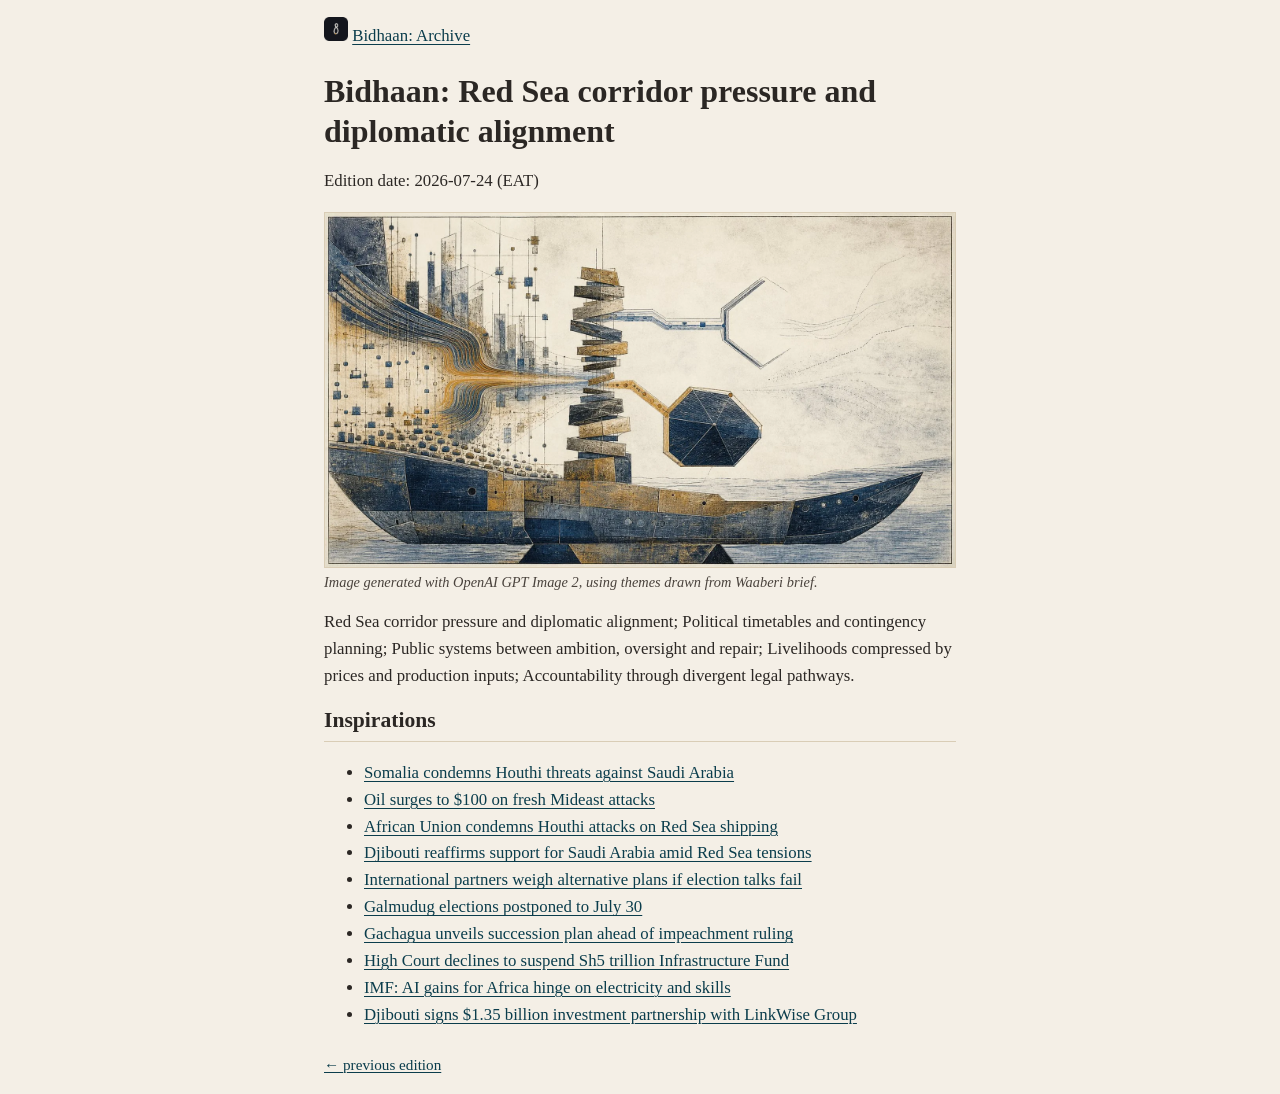
<file: apps/bidhaan/2026/07/24/index.html>
<!DOCTYPE html>
<html lang="en">
<head>
<meta charset="utf-8">
<meta name="viewport" content="width=device-width, initial-scale=1">
<title>Bidhaan: Red Sea corridor pressure and diplomatic alignment (2026-07-24)</title>
<meta name="description" content="Abstract panoramic editorial artwork in three connected regions, symbolically representing: Red Sea corridor pressure and diplomatic alignment, Political timetables and contingency planning, Public systems between ambition, oversight and repair, Livelihoods compressed by prices and production inputs, Accountability through divergent legal pathways. Non-documentary, AI-assisted or deterministic editorial interpretation, not a photograph.">
<meta name="bidhaan-manifest-hash" content="0ab8a416ca734b71fc723433d60089db244332b8043ecb34c1477c4057551519">
<meta name="bidhaan-date" content="2026-07-24">
<meta name="bidhaan-revision" content="0">

<link rel="canonical" href="https://fariido.pages.dev/apps/bidhaan/2026/07/24/">
<link rel="prev" href="/apps/bidhaan/2026/07/23/">

<meta property="og:type" content="article">
<meta property="og:title" content="Bidhaan: Red Sea corridor pressure and diplomatic alignment (2026-07-24)">
<meta property="og:description" content="Abstract panoramic editorial artwork in three connected regions, symbolically representing: Red Sea corridor pressure and diplomatic alignment, Political timetables and contingency planning, Public systems between ambition, oversight and repair, Livelihoods compressed by prices and production inputs, Accountability through divergent legal pathways. Non-documentary, AI-assisted or deterministic editorial interpretation, not a photograph.">
<meta property="og:url" content="https://fariido.pages.dev/apps/bidhaan/2026/07/24/">
<meta property="og:image" content="https://fariido.pages.dev/images/bidhaan/2026/07/24.webp">
<meta name="twitter:card" content="summary_large_image">
<meta name="twitter:title" content="Bidhaan: Red Sea corridor pressure and diplomatic alignment (2026-07-24)">
<meta name="twitter:description" content="Abstract panoramic editorial artwork in three connected regions, symbolically representing: Red Sea corridor pressure and diplomatic alignment, Political timetables and contingency planning, Public systems between ambition, oversight and repair, Livelihoods compressed by prices and production inputs, Accountability through divergent legal pathways. Non-documentary, AI-assisted or deterministic editorial interpretation, not a photograph.">
<meta name="twitter:image" content="https://fariido.pages.dev/images/bidhaan/2026/07/24.webp">
<link rel="icon" type="image/png" href="/assets/favicon.png">
<link rel="stylesheet" href="/assets/site.css">
</head>
<body>
<header>
  <p><a href="/"><img src="/assets/raad-logo.png" alt="Fariido" class="site-logo" width="24" height="24"></a> <a href="/apps/bidhaan/">Bidhaan: Archive</a></p>
  <h1>Bidhaan: Red Sea corridor pressure and diplomatic alignment</h1>
  <p>Edition date: 2026-07-24 (EAT)</p>
</header>

<section aria-label="artwork">
  <figure style="margin: 0;">
    <img src="/images/bidhaan/2026/07/24.webp" alt="Abstract panoramic editorial artwork in three connected regions, symbolically representing: Red Sea corridor pressure and diplomatic alignment, Political timetables and contingency planning, Public systems between ambition, oversight and repair, Livelihoods compressed by prices and production inputs, Accountability through divergent legal pathways. Non-documentary, AI-assisted or deterministic editorial interpretation, not a photograph." width="1600" height="900" style="display: block;">
    <figcaption class="image-declaration" style="margin-top: 0.25rem; color: var(--charcoal-soft); font-size: 0.9rem; font-style: italic; line-height: 1.4; text-align: left;">Image generated with OpenAI GPT Image 2, using themes drawn from Waaberi brief.</figcaption>
  </figure>
  <p>Red Sea corridor pressure and diplomatic alignment; Political timetables and contingency planning; Public systems between ambition, oversight and repair; Livelihoods compressed by prices and production inputs; Accountability through divergent legal pathways.</p>
</section>

<section aria-label="inspirations">
  <h2>Inspirations</h2>
  <ul>
  
    <li><a href="https://hiiraan.com/security4/2026/Jul/205774/somalia_condemns_houthi_threats_against_saudi_arabia_after_red_sea_tanker_attacks.aspx">Somalia condemns Houthi threats against Saudi Arabia</a></li>
  
    <li><a href="https://citizen.digital/article/oil-soars-to-100-on-fresh-mideast-attacks-n386995">Oil surges to $100 on fresh Mideast attacks</a></li>
  
    <li><a href="https://thereporterethiopia.com/51967">African Union condemns Houthi attacks on Red Sea shipping</a></li>
  
    <li><a href="https://adi.dj/article/138780">Djibouti reaffirms support for Saudi Arabia amid Red Sea tensions</a></li>
  
    <li><a href="https://garoweonline.com/en/news/somalia/somalia-international-partners-consider-alternative-plans-if-election-talks-fail-sources">International partners weigh alternative plans if election talks fail</a></li>
  
    <li><a href="https://hiiraan.com/news4/2026/Jul/205773/somali_electoral_commission_delays_galmudug_elections_to_july_30.aspx">Galmudug elections postponed to July 30</a></li>
  
    <li><a href="https://standardmedia.co.ke/politics/article/2001553604/gachagua-reveals-his-political-wild-card-if-court-upholds-impeachment">Gachagua unveils succession plan ahead of impeachment ruling</a></li>
  
    <li><a href="https://nation.africa/kenya/news/high-court-declines-to-suspend-sh5-trillion-infrastructure-fund-5535192">High Court declines to suspend Sh5 trillion Infrastructure Fund</a></li>
  
    <li><a href="https://thereporterethiopia.com/51961">IMF: AI gains for Africa hinge on electricity and skills</a></li>
  
    <li><a href="https://lanation.dj/un-partenariat-strategique-pour-faire-de-djibouti-un-pole-regional-de-linnovation">Djibouti signs $1.35 billion investment partnership with LinkWise Group</a></li>
  
  </ul>
</section>

<nav aria-label="archive navigation">
  <a href="/apps/bidhaan/2026/07/23/">&larr; previous edition</a>
  
</nav>
</body>
</html>
</file>
<file: assets/site.css>
/* Fariido — shared site stylesheet.
   Restrained editorial design: copper, charcoal, paper, coastal-blue.
   No external fonts, no JS, no trackers. */

:root {
  --charcoal: #2b2724;
  --charcoal-soft: #4a433d;
  --paper: #f4efe6;
  --paper-dim: #e9e0d0;
  --copper: #a8632f;
  --copper-dark: #7a4722;
  --coastal-blue: #12556b;
  --coastal-blue-dark: #0b3d4c;
  --border: #d9cdb6;
  --max-width: 42rem;
}

* {
  box-sizing: border-box;
}

html {
  color-scheme: light;
}

body {
  margin: 0;
  background: var(--paper);
  color: var(--charcoal);
  font-family: Georgia, "Iowan Old Style", "Palatino Linotype", "Times New Roman", serif;
  line-height: 1.6;
  font-size: 1.05rem;
}

header, main, footer, nav, section {
  max-width: var(--max-width);
  margin-left: auto;
  margin-right: auto;
  padding-left: 1.25rem;
  padding-right: 1.25rem;
}

.site-header, .site-footer {
  padding-top: 1.5rem;
  padding-bottom: 1.5rem;
}

.site-header {
  display: flex;
  align-items: center;
  gap: 0.6rem;
}

.site-logo {
  border: none;
  background: none;
  flex-shrink: 0;
}

.wordmark {
  font-weight: bold;
  letter-spacing: 0.03em;
  text-transform: uppercase;
  color: var(--copper-dark);
  margin: 0;
}

main {
  padding-top: 1rem;
  padding-bottom: 3rem;
}

h1, h2, h3 {
  font-family: Georgia, "Iowan Old Style", serif;
  color: var(--charcoal);
  line-height: 1.25;
}

h1 {
  font-size: 2rem;
  margin-bottom: 0.5rem;
}

h2 {
  font-size: 1.35rem;
  border-bottom: 1px solid var(--border);
  padding-bottom: 0.4rem;
}

.hero .lede {
  font-size: 1.1rem;
  color: var(--charcoal-soft);
  max-width: 38rem;
}

a {
  color: var(--coastal-blue-dark);
  text-decoration-thickness: 1px;
  text-underline-offset: 0.15em;
}

a:hover, a:focus {
  color: var(--copper-dark);
}

a:focus-visible, button:focus-visible {
  outline: 3px solid var(--coastal-blue);
  outline-offset: 2px;
}

.app-list {
  list-style: none;
  padding: 0;
  margin: 0;
}

.app-list li {
  padding: 1rem 0;
  border-bottom: 1px solid var(--border);
}

.app-list li:last-child {
  border-bottom: none;
}

.app-desc {
  display: block;
  color: var(--charcoal-soft);
  font-size: 0.95rem;
  margin-top: 0.25rem;
}

nav[aria-label="feeds"], nav[aria-label="archive navigation"] {
  color: var(--charcoal-soft);
  font-size: 0.95rem;
  padding-top: 0.5rem;
  padding-bottom: 1rem;
}

table {
  width: 100%;
  border-collapse: collapse;
  margin: 1rem 0;
}

th, td {
  text-align: left;
  padding: 0.5rem 0.6rem;
  border-bottom: 1px solid var(--border);
}

th {
  color: var(--charcoal-soft);
  font-weight: bold;
  font-size: 0.9rem;
  text-transform: uppercase;
  letter-spacing: 0.03em;
}

img {
  max-width: 100%;
  height: auto;
  border: 1px solid var(--border);
  background: var(--paper-dim);
}

pre {
  background: var(--paper-dim);
  border: 1px solid var(--border);
  padding: 1rem;
  overflow-x: auto;
  font-size: 0.85rem;
}

code {
  background: var(--paper-dim);
  padding: 0.1rem 0.3rem;
  border-radius: 0.2rem;
}

.site-footer {
  color: var(--charcoal-soft);
  font-size: 0.9rem;
  border-top: 1px solid var(--border);
  margin-top: 2rem;
}

@media (prefers-color-scheme: dark) {
  :root {
    color-scheme: dark;
    --charcoal: #ece5d8;
    --charcoal-soft: #cabfa9;
    --paper: #1e1b18;
    --paper-dim: #2a2521;
    --copper: #d68e57;
    --copper-dark: #e3a670;
    --coastal-blue: #5fa9c2;
    --coastal-blue-dark: #7dc0d6;
    --border: #4a433d;
  }
}
</file>
